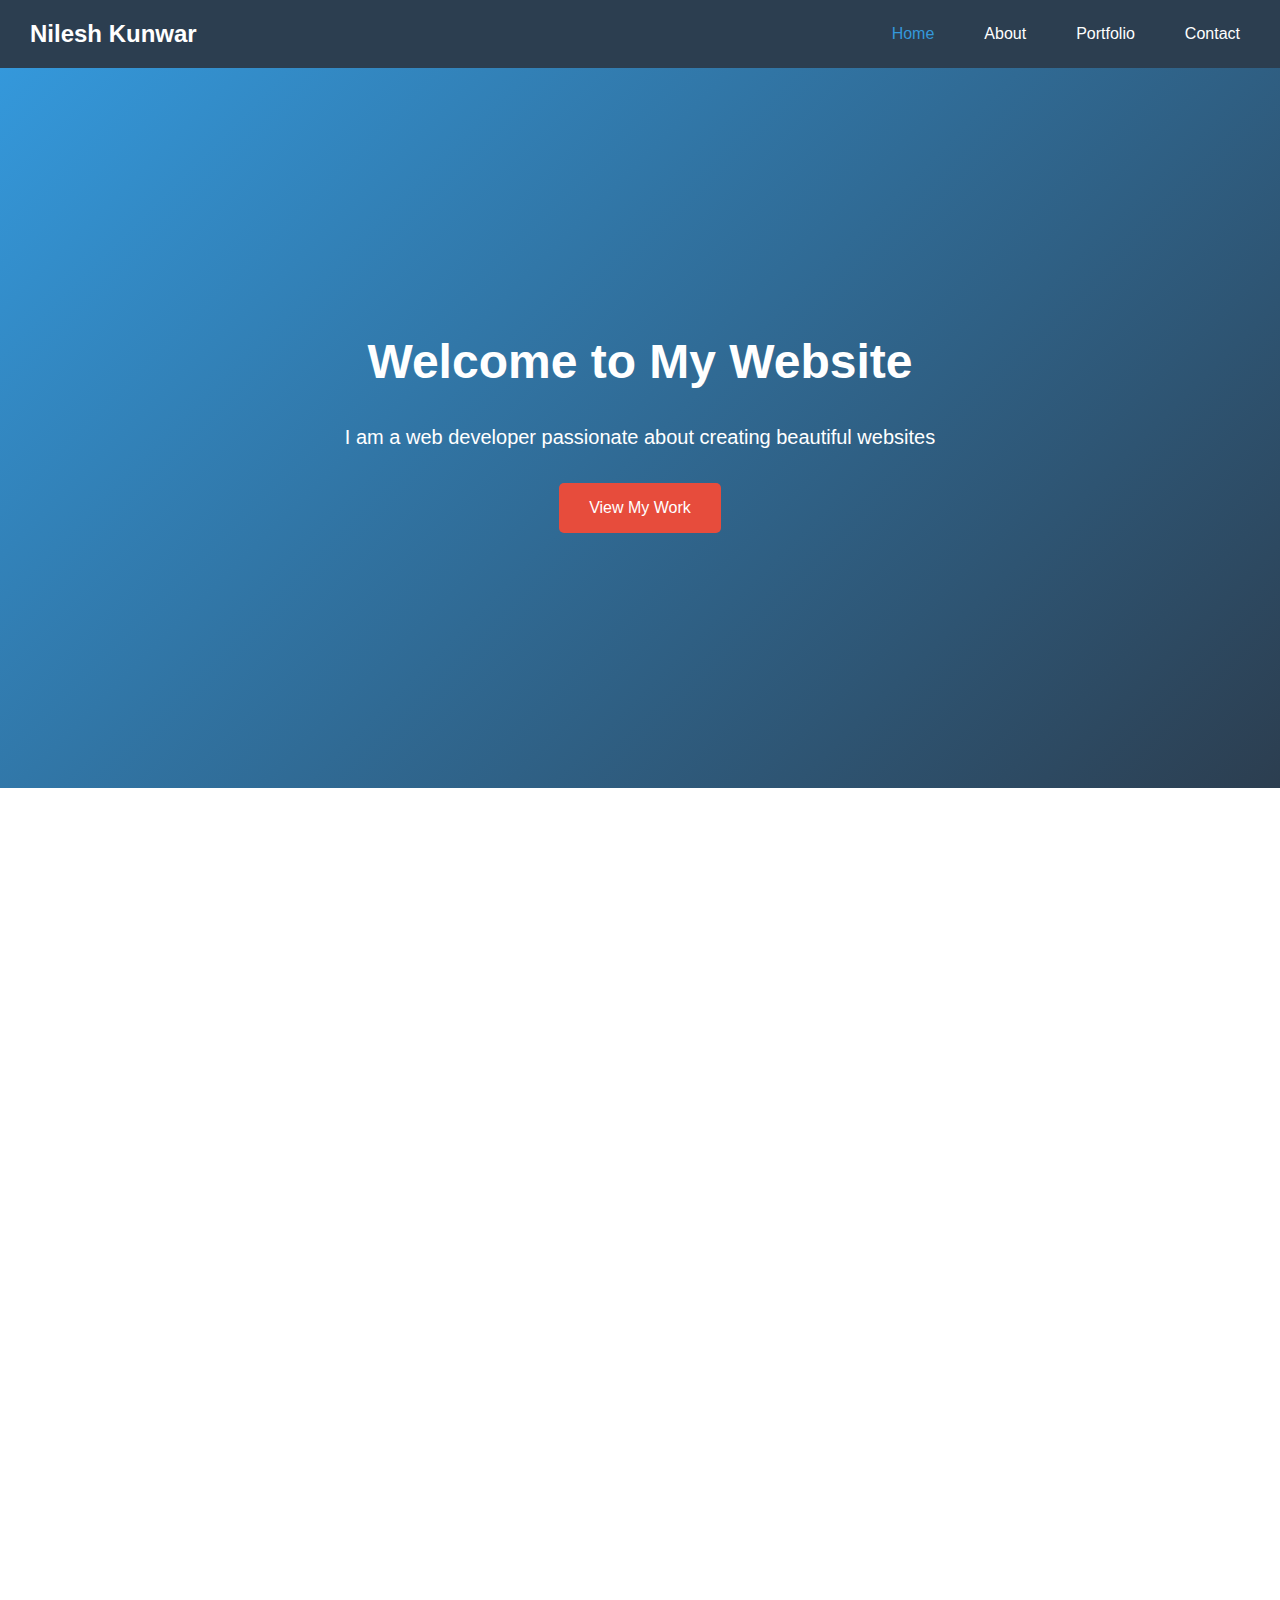
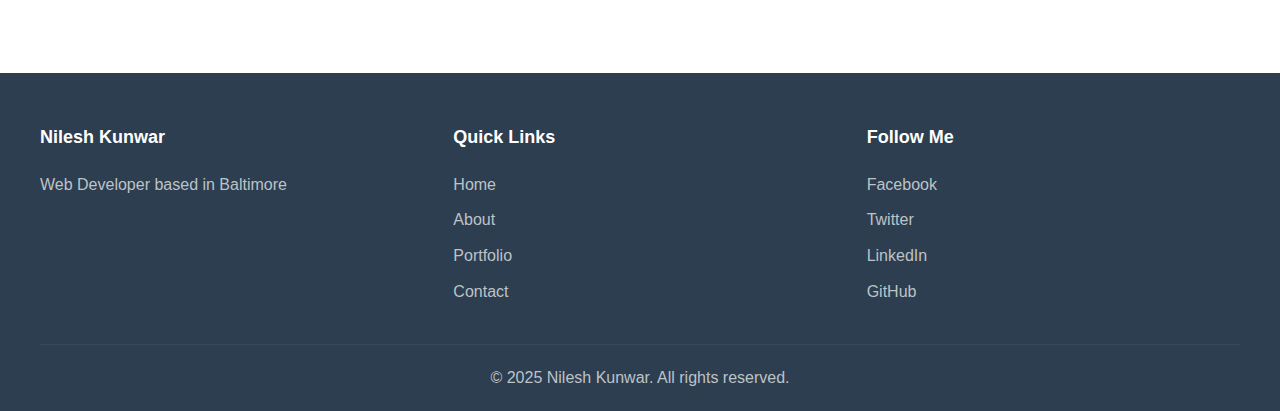
<file: index.html>
<!DOCTYPE html>
<html lang="en">
<head>
    <meta charset="UTF-8">
    <meta name="viewport" content="width=device-width, initial-scale=1.0">
    <title>Nilesh Kunwar - Home</title>
    <link rel="stylesheet" href="style.css">
</head>
<body>
    <!-- Navigation -->
    <nav class="navbar">
        <div class="nav-brand">
            <a href="index.html">Nilesh Kunwar</a>
        </div>
        <button class="hamburger" id="hamburger">
            <span></span>
            <span></span>
            <span></span>
        </button>
        <ul class="nav-menu" id="nav-menu">
            <li><a href="index.html" class="active">Home</a></li>
            <li><a href="about.html">About</a></li>
            <li><a href="portfolio.html">Portfolio</a></li>
            <li><a href="contact.html">Contact</a></li>
        </ul>
    </nav>

    <!-- Hero Section -->
    <section class="hero fade-in">
        <div class="hero-content">
            <h1>Welcome to My Website</h1>
            <p>I am a web developer passionate about creating beautiful websites</p>
            <a href="portfolio.html" class="btn">View My Work</a>
        </div>
    </section>

    <!-- Services Preview -->
    <section class="services fade-in">
        <h2>What I Do</h2>
        <div class="service-grid">
            <div class="service-card">
                <div class="service-icon">🎨</div>
                <h3>Web Design</h3>
                <p>Creating beautiful and user-friendly designs that engage visitors.</p>
            </div>
            <div class="service-card">
                <div class="service-icon">💻</div>
                <h3>Development</h3>
                <p>Building responsive websites using modern technologies.</p>
            </div>
            <div class="service-card">
                <div class="service-icon">📱</div>
                <h3>Mobile Friendly</h3>
                <p>Making sure your site works great on all devices.</p>
            </div>
        </div>
    </section>

    <!-- Call to Action -->
    <section class="cta fade-in">
        <h2>Ready to Start a Project?</h2>
        <p>Let's work together to bring your ideas to life</p>
        <a href="contact.html" class="btn btn-white">Get In Touch</a>
    </section>

    <!-- Footer -->
    <footer class="footer">
        <div class="footer-content">
            <div class="footer-section">
                <h4>Nilesh Kunwar</h4>
                <p>Web Developer based in Baltimore</p>
            </div>
            <div class="footer-section">
                <h4>Quick Links</h4>
                <ul>
                    <li><a href="index.html">Home</a></li>
                    <li><a href="about.html">About</a></li>
                    <li><a href="portfolio.html">Portfolio</a></li>
                    <li><a href="contact.html">Contact</a></li>
                </ul>
            </div>
            <div class="footer-section">
                <h4>Follow Me</h4>
                <div class="social-links">
                    <a href="#" class="social-link">Facebook</a>
                    <a href="#" class="social-link">Twitter</a>
                    <a href="#" class="social-link">LinkedIn</a>
                    <a href="#" class="social-link">GitHub</a>
                </div>
            </div>
        </div>
        <div class="footer-bottom">
            <p>&copy; 2025 Nilesh Kunwar. All rights reserved.</p>
        </div>
    </footer>

    <script src="script.js"></script>
</body>
</html>
</file>
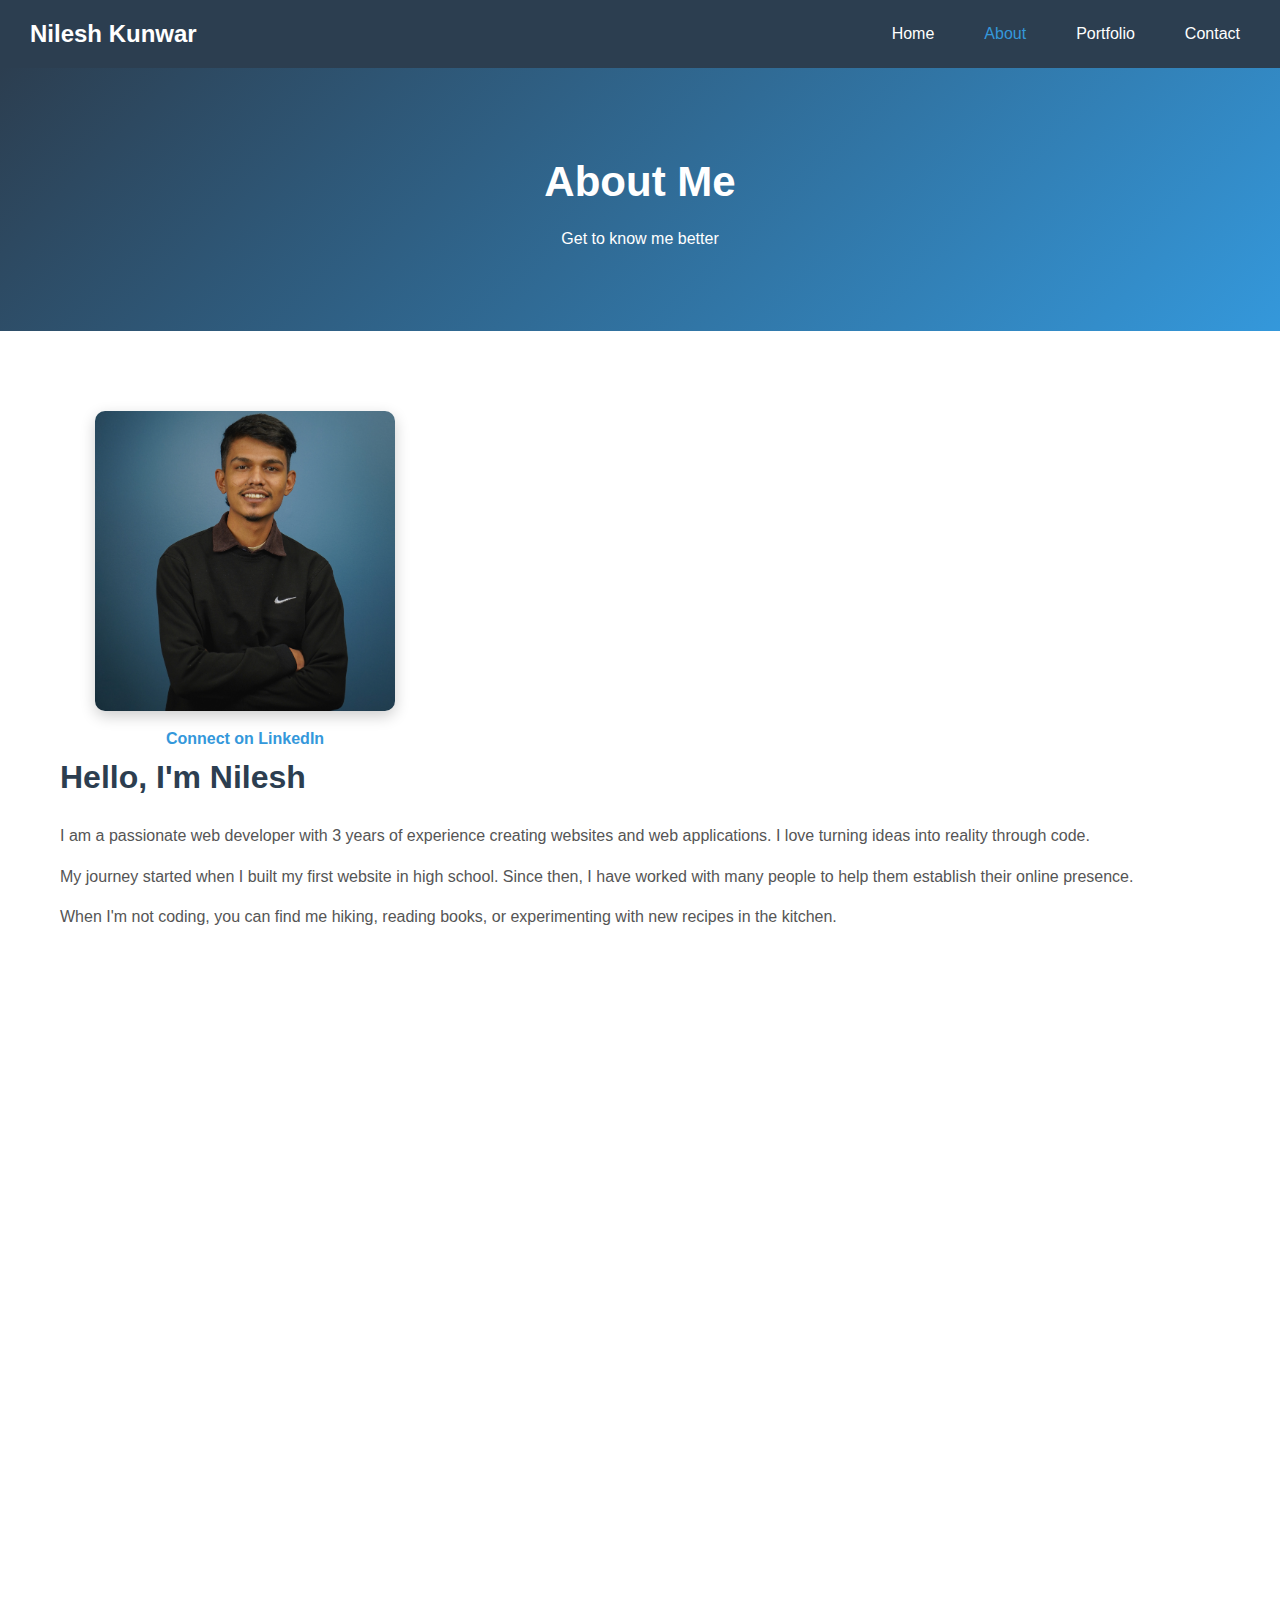
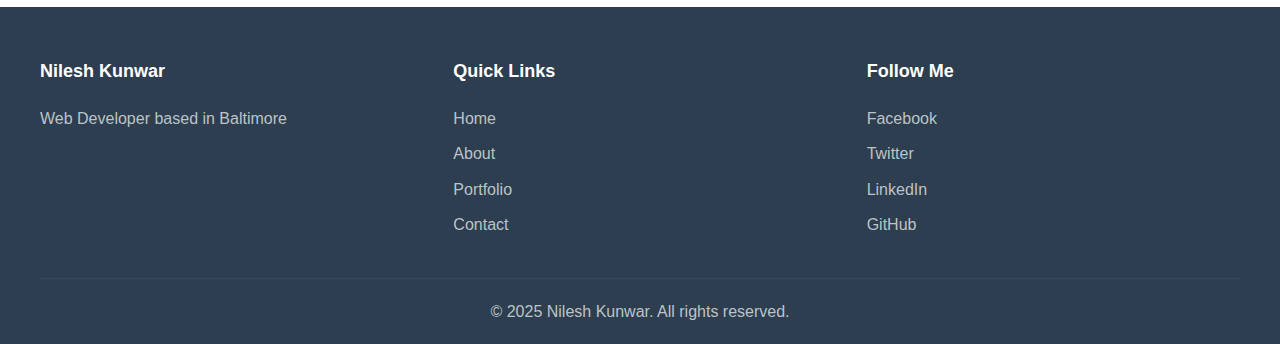
<file: about.html>
<!DOCTYPE html>
<html lang="en">
<head>
    <meta charset="UTF-8">
    <meta name="viewport" content="width=device-width, initial-scale=1.0">
    <title>Nilesh Kunwar - About</title>
    <link rel="stylesheet" href="style.css">
</head>
<body>
    <!-- Navigation -->
    <nav class="navbar">
        <div class="nav-brand">
            <a href="index.html">Nilesh Kunwar</a>
        </div>
        <button class="hamburger" id="hamburger">
            <span></span>
            <span></span>
            <span></span>
        </button>
        <ul class="nav-menu" id="nav-menu">
            <li><a href="index.html">Home</a></li>
            <li><a href="about.html" class="active">About</a></li>
            <li><a href="portfolio.html">Portfolio</a></li>
            <li><a href="contact.html">Contact</a></li>
        </ul>
    </nav>

    <!-- Page Header -->
    <section class="page-header fade-in">
        <h1>About Me</h1>
        <p>Get to know me better</p>
    </section>

    <!-- About Content -->
    <section class="about-section fade-in">
        <div class="about-container">
            <div class="about-image">
    <img src="images/Nilesh_Kunwar.jpg" alt="Nilesh Kunwar" class="about-photo">
<p class="linkedin-link">
        <a href="https://www.linkedin.com/in/nilesh-kunwar-455b9b221" 
           target="_blank" 
           rel="noopener noreferrer">
           Connect on LinkedIn
        </a>
    </p>
</div>

            </div>
            <div class="about-text">
                <h2>Hello, I'm Nilesh</h2>
                <p>I am a passionate web developer with 3 years of experience creating websites and web applications. I love turning ideas into reality through code.</p>
                <p>My journey started when I built my first website in high school. Since then, I have worked with many people to help them establish their online presence.</p>
                <p>When I'm not coding, you can find me hiking, reading books, or experimenting with new recipes in the kitchen.</p>
            </div>
        </div>
    </section>

    <!-- Skills Section -->
    <section class="skills-section fade-in">
        <h2>My Skills</h2>
        <div class="skills-grid">
            <div class="skill-item">
                <span class="skill-name">HTML</span>
                <div class="skill-bar">
                    <div class="skill-progress" style="width: 90%;"></div>
                </div>
            </div>
            <div class="skill-item">
                <span class="skill-name">CSS</span>
                <div class="skill-bar">
                    <div class="skill-progress" style="width: 85%;"></div>
                </div>
            </div>
            <div class="skill-item">
                <span class="skill-name">JavaScript</span>
                <div class="skill-bar">
                    <div class="skill-progress" style="width: 80%;"></div>
                </div>
            </div>
            <div class="skill-item">
                <span class="skill-name">React</span>
                <div class="skill-bar">
                    <div class="skill-progress" style="width: 70%;"></div>
                </div>
            </div>
        </div>
    </section>

    <!-- Footer -->
    <footer class="footer">
        <div class="footer-content">
            <div class="footer-section">
                <h4>Nilesh Kunwar</h4>
                <p>Web Developer based in Baltimore</p>
            </div>
            <div class="footer-section">
                <h4>Quick Links</h4>
                <ul>
                    <li><a href="index.html">Home</a></li>
                    <li><a href="about.html">About</a></li>
                    <li><a href="portfolio.html">Portfolio</a></li>
                    <li><a href="contact.html">Contact</a></li>
                </ul>
            </div>
            <div class="footer-section">
                <h4>Follow Me</h4>
                <div class="social-links">
                    <a href="#" class="social-link">Facebook</a>
                    <a href="#" class="social-link">Twitter</a>
                    <a href="#" class="social-link">LinkedIn</a>
                    <a href="#" class="social-link">GitHub</a>
                </div>
            </div>
        </div>
        <div class="footer-bottom">
            <p>&copy; 2025 Nilesh Kunwar. All rights reserved.</p>
        </div>
    </footer>

    <script src="script.js"></script>
</body>
</html>
</file>
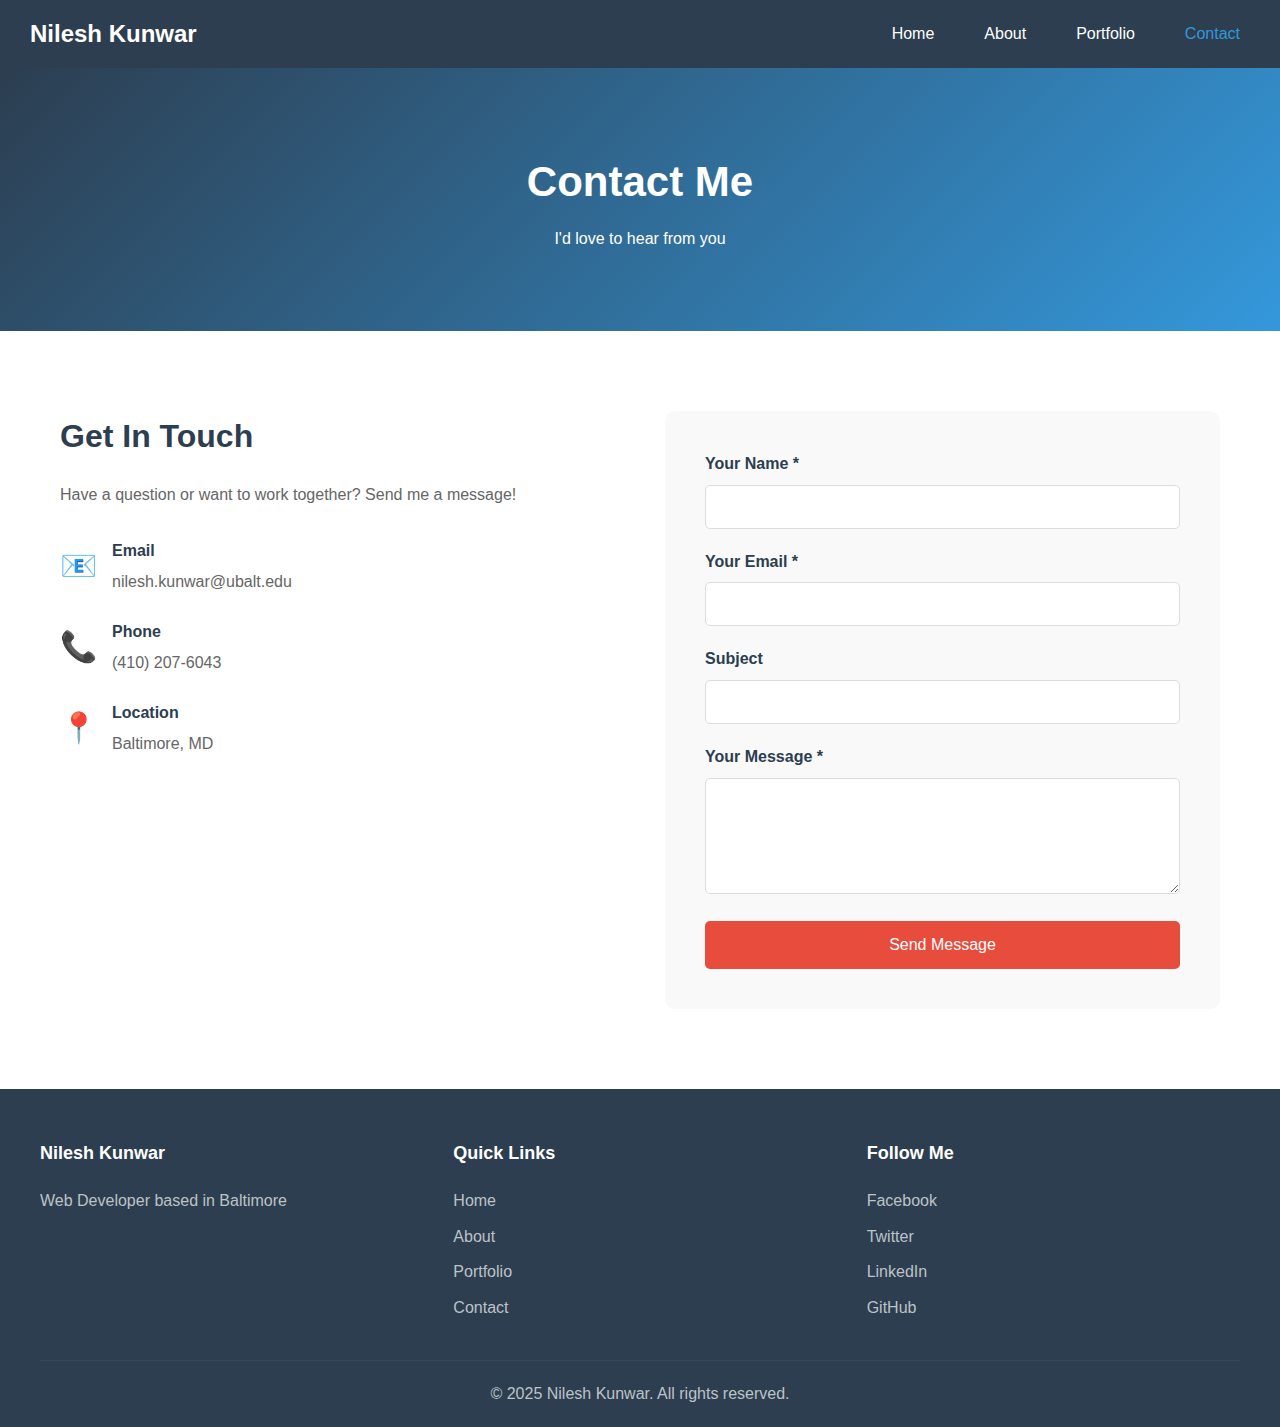
<file: contact.html>
<!DOCTYPE html>
<html lang="en">
<head>
    <meta charset="UTF-8">
    <meta name="viewport" content="width=device-width, initial-scale=1.0">
    <title>Nilesh Kunwar - Contact</title>
    <link rel="stylesheet" href="style.css">
</head>
<body>
    <!-- Navigation -->
    <nav class="navbar">
        <div class="nav-brand">
            <a href="index.html">Nilesh Kunwar</a>
        </div>
        <button class="hamburger" id="hamburger">
            <span></span>
            <span></span>
            <span></span>
        </button>
        <ul class="nav-menu" id="nav-menu">
            <li><a href="index.html">Home</a></li>
            <li><a href="about.html">About</a></li>
            <li><a href="portfolio.html">Portfolio</a></li>
            <li><a href="contact.html" class="active">Contact</a></li>
        </ul>
    </nav>

    <!-- Page Header -->
    <section class="page-header fade-in">
        <h1>Contact Me</h1>
        <p>I'd love to hear from you</p>
    </section>

    <!-- Contact Section -->
    <section class="contact-section fade-in">
        <div class="contact-container">
            <!-- Contact Info -->
            <div class="contact-info">
                <h2>Get In Touch</h2>
                <p>Have a question or want to work together? Send me a message!</p>
                
                <div class="info-item">
                    <span class="info-icon">📧</span>
                    <div>
                        <h4>Email</h4>
                        <p>nilesh.kunwar@ubalt.edu</p>
                    </div>
                </div>
                
                <div class="info-item">
                    <span class="info-icon">📞</span>
                    <div>
                        <h4>Phone</h4>
                        <p>(410) 207-6043</p>
                    </div>
                </div>
                
                <div class="info-item">
                    <span class="info-icon">📍</span>
                    <div>
                        <h4>Location</h4>
                        <p>Baltimore, MD</p>
                    </div>
                </div>
            </div>

            <!-- Contact Form -->
            <div class="contact-form-wrapper">
                <form id="contact-form" class="contact-form">
                    <div class="form-group">
                        <label for="name">Your Name *</label>
                        <input type="text" id="name" name="name" required>
                        <span class="error-message" id="name-error"></span>
                    </div>
                    
                    <div class="form-group">
                        <label for="email">Your Email *</label>
                        <input type="email" id="email" name="email" required>
                        <span class="error-message" id="email-error"></span>
                    </div>
                    
                    <div class="form-group">
                        <label for="subject">Subject</label>
                        <input type="text" id="subject" name="subject">
                    </div>
                    
                    <div class="form-group">
                        <label for="message">Your Message *</label>
                        <textarea id="message" name="message" rows="5" required></textarea>
                        <span class="error-message" id="message-error"></span>
                    </div>
                    
                    <button type="submit" class="btn btn-submit">Send Message</button>
                    
                    <div id="form-success" class="success-message">
                        Thank you! Your message has been sent successfully.
                    </div>
                </form>
            </div>
        </div>
    </section>

    <!-- Footer -->
    <footer class="footer">
        <div class="footer-content">
            <div class="footer-section">
                <h4>Nilesh Kunwar</h4>
                <p>Web Developer based in Baltimore</p>
            </div>
            <div class="footer-section">
                <h4>Quick Links</h4>
                <ul>
                    <li><a href="index.html">Home</a></li>
                    <li><a href="about.html">About</a></li>
                    <li><a href="portfolio.html">Portfolio</a></li>
                    <li><a href="contact.html">Contact</a></li>
                </ul>
            </div>
            <div class="footer-section">
                <h4>Follow Me</h4>
                <div class="social-links">
                    <a href="#" class="social-link">Facebook</a>
                    <a href="#" class="social-link">Twitter</a>
                    <a href="#" class="social-link">LinkedIn</a>
                    <a href="#" class="social-link">GitHub</a>
                </div>
            </div>
        </div>
        <div class="footer-bottom">
            <p>&copy; 2025 Nilesh Kunwar. All rights reserved.</p>
        </div>
    </footer>

    <script src="script.js"></script>
</body>
</html>
</file>
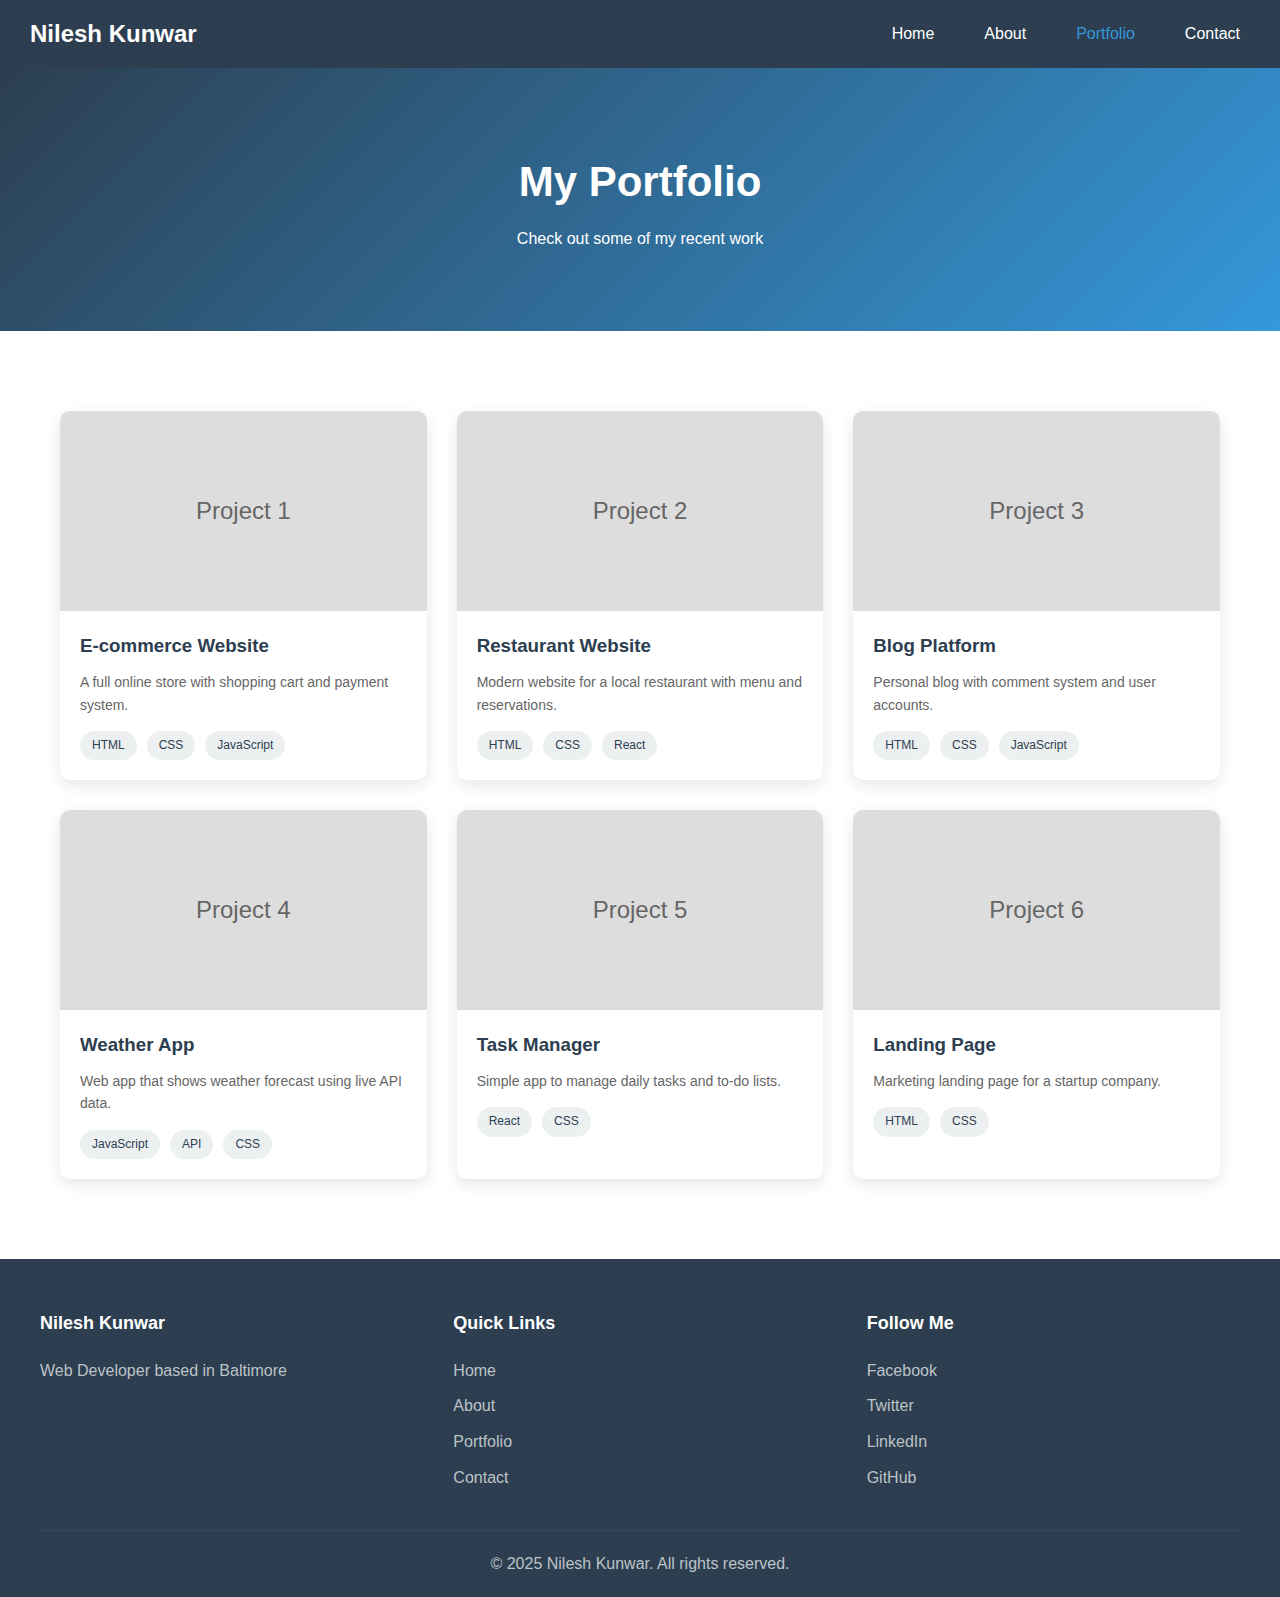
<file: portfolio.html>
<!DOCTYPE html>
<html lang="en">
<head>
    <meta charset="UTF-8">
    <meta name="viewport" content="width=device-width, initial-scale=1.0">
    <title>Nilesh Kunwar - Portfolio</title>
    <link rel="stylesheet" href="style.css">
</head>
<body>
    <!-- Navigation -->
    <nav class="navbar">
        <div class="nav-brand">
            <a href="index.html">Nilesh Kunwar</a>
        </div>
        <button class="hamburger" id="hamburger">
            <span></span>
            <span></span>
            <span></span>
        </button>
        <ul class="nav-menu" id="nav-menu">
            <li><a href="index.html">Home</a></li>
            <li><a href="about.html">About</a></li>
            <li><a href="portfolio.html" class="active">Portfolio</a></li>
            <li><a href="contact.html">Contact</a></li>
        </ul>
    </nav>

    <!-- Page Header -->
    <section class="page-header fade-in">
        <h1>My Portfolio</h1>
        <p>Check out some of my recent work</p>
    </section>

    <!-- Portfolio Grid -->
    <section class="portfolio-section fade-in">
        <div class="portfolio-grid">
            <!-- Project 1 -->
            <div class="project-card">
                <div class="project-image">
                    <div class="image-placeholder">
                        <span>Project 1</span>
                    </div>
                    <div class="project-overlay">
                        <a href="#" class="btn btn-small">View Project</a>
                    </div>
                </div>
                <div class="project-info">
                    <h3>E-commerce Website</h3>
                    <p>A full online store with shopping cart and payment system.</p>
                    <div class="project-tags">
                        <span>HTML</span>
                        <span>CSS</span>
                        <span>JavaScript</span>
                    </div>
                </div>
            </div>

            <!-- Project 2 -->
            <div class="project-card">
                <div class="project-image">
                    <div class="image-placeholder">
                        <span>Project 2</span>
                    </div>
                    <div class="project-overlay">
                        <a href="#" class="btn btn-small">View Project</a>
                    </div>
                </div>
                <div class="project-info">
                    <h3>Restaurant Website</h3>
                    <p>Modern website for a local restaurant with menu and reservations.</p>
                    <div class="project-tags">
                        <span>HTML</span>
                        <span>CSS</span>
                        <span>React</span>
                    </div>
                </div>
            </div>

            <!-- Project 3 -->
            <div class="project-card">
                <div class="project-image">
                    <div class="image-placeholder">
                        <span>Project 3</span>
                    </div>
                    <div class="project-overlay">
                        <a href="#" class="btn btn-small">View Project</a>
                    </div>
                </div>
                <div class="project-info">
                    <h3>Blog Platform</h3>
                    <p>Personal blog with comment system and user accounts.</p>
                    <div class="project-tags">
                        <span>HTML</span>
                        <span>CSS</span>
                        <span>JavaScript</span>
                    </div>
                </div>
            </div>

            <!-- Project 4 -->
            <div class="project-card">
                <div class="project-image">
                    <div class="image-placeholder">
                        <span>Project 4</span>
                    </div>
                    <div class="project-overlay">
                        <a href="#" class="btn btn-small">View Project</a>
                    </div>
                </div>
                <div class="project-info">
                    <h3>Weather App</h3>
                    <p>Web app that shows weather forecast using live API data.</p>
                    <div class="project-tags">
                        <span>JavaScript</span>
                        <span>API</span>
                        <span>CSS</span>
                    </div>
                </div>
            </div>

            <!-- Project 5 -->
            <div class="project-card">
                <div class="project-image">
                    <div class="image-placeholder">
                        <span>Project 5</span>
                    </div>
                    <div class="project-overlay">
                        <a href="#" class="btn btn-small">View Project</a>
                    </div>
                </div>
                <div class="project-info">
                    <h3>Task Manager</h3>
                    <p>Simple app to manage daily tasks and to-do lists.</p>
                    <div class="project-tags">
                        <span>React</span>
                        <span>CSS</span>
                    </div>
                </div>
            </div>

            <!-- Project 6 -->
            <div class="project-card">
                <div class="project-image">
                    <div class="image-placeholder">
                        <span>Project 6</span>
                    </div>
                    <div class="project-overlay">
                        <a href="#" class="btn btn-small">View Project</a>
                    </div>
                </div>
                <div class="project-info">
                    <h3>Landing Page</h3>
                    <p>Marketing landing page for a startup company.</p>
                    <div class="project-tags">
                        <span>HTML</span>
                        <span>CSS</span>
                    </div>
                </div>
            </div>
        </div>
    </section>

    <!-- Footer -->
    <footer class="footer">
        <div class="footer-content">
            <div class="footer-section">
                <h4>Nilesh Kunwar</h4>
                <p>Web Developer based in Baltimore</p>
            </div>
            <div class="footer-section">
                <h4>Quick Links</h4>
                <ul>
                    <li><a href="index.html">Home</a></li>
                    <li><a href="about.html">About</a></li>
                    <li><a href="portfolio.html">Portfolio</a></li>
                    <li><a href="contact.html">Contact</a></li>
                </ul>
            </div>
            <div class="footer-section">
                <h4>Follow Me</h4>
                <div class="social-links">
                    <a href="#" class="social-link">Facebook</a>
                    <a href="#" class="social-link">Twitter</a>
                    <a href="#" class="social-link">LinkedIn</a>
                    <a href="#" class="social-link">GitHub</a>
                </div>
            </div>
        </div>
        <div class="footer-bottom">
            <p>&copy; 2025 Nilesh Kunwar. All rights reserved.</p>
        </div>
    </footer>

    <script src="script.js"></script>
</body>
</html>
</file>
<file: style.css>
/* Basic Reset */
* {
    margin: 0;
    padding: 0;
    box-sizing: border-box;
}

body {
    font-family: Arial, sans-serif;
    line-height: 1.6;
    color: #333;
}

a {
    text-decoration: none;
    color: inherit;
}

ul {
    list-style: none;
}

/* Navigation Bar */
.navbar {
    background-color: #2c3e50;
    padding: 15px 30px;
    display: flex;
    justify-content: space-between;
    align-items: center;
    position: sticky;
    top: 0;
    z-index: 100;
}

.nav-brand a {
    color: white;
    font-size: 24px;
    font-weight: bold;
}

.nav-menu {
    display: flex;
    gap: 30px;
}

.nav-menu a {
    color: white;
    padding: 10px;
    transition: color 0.3s;
}

.nav-menu a:hover,
.nav-menu a.active {
    color: #3498db;
}

/* Hamburger Menu */
.hamburger {
    display: none;
    flex-direction: column;
    gap: 5px;
    background: none;
    border: none;
    cursor: pointer;
}

.hamburger span {
    width: 25px;
    height: 3px;
    background-color: white;
    transition: 0.3s;
}

/* Hero Section */
.hero {
    background: linear-gradient(135deg, #3498db, #2c3e50);
    color: white;
    padding: 100px 20px;
    text-align: center;
    min-height: 80vh;
    display: flex;
    align-items: center;
    justify-content: center;
}

.hero-content h1 {
    font-size: 48px;
    margin-bottom: 20px;
}

.hero-content p {
    font-size: 20px;
    margin-bottom: 30px;
}

/* Buttons */
.btn {
    display: inline-block;
    padding: 12px 30px;
    background-color: #e74c3c;
    color: white;
    border: none;
    border-radius: 5px;
    cursor: pointer;
    transition: background-color 0.3s, transform 0.3s;
}

.btn:hover {
    background-color: #c0392b;
    transform: translateY(-2px);
}

.btn-white {
    background-color: white;
    color: #2c3e50;
}

.btn-white:hover {
    background-color: #ecf0f1;
}

.btn-small {
    padding: 8px 20px;
    font-size: 14px;
}

/* Services Section */
.services {
    padding: 80px 20px;
    text-align: center;
    background-color: #f9f9f9;
}

.services h2 {
    font-size: 36px;
    margin-bottom: 50px;
    color: #2c3e50;
}

.service-grid {
    display: grid;
    grid-template-columns: repeat(auto-fit, minmax(250px, 1fr));
    gap: 30px;
    max-width: 1200px;
    margin: 0 auto;
}

.service-card {
    background: white;
    padding: 40px 30px;
    border-radius: 10px;
    box-shadow: 0 5px 15px rgba(0,0,0,0.1);
    transition: transform 0.3s;
}

.service-card:hover {
    transform: translateY(-10px);
}

.service-icon {
    font-size: 50px;
    margin-bottom: 20px;
}

.service-card h3 {
    margin-bottom: 15px;
    color: #2c3e50;
}

/* CTA Section */
.cta {
    background-color: #3498db;
    color: white;
    padding: 80px 20px;
    text-align: center;
}

.cta h2 {
    font-size: 36px;
    margin-bottom: 15px;
}

.cta p {
    margin-bottom: 30px;
    font-size: 18px;
}

/* Page Header */
.page-header {
    background: linear-gradient(135deg, #2c3e50, #3498db);
    color: white;
    padding: 80px 20px;
    text-align: center;
}

.page-header h1 {
    font-size: 42px;
    margin-bottom: 10px;
}

/* About Section */
.about-section {
    padding: 80px 20px;
    max-width: 1200px;
    margin: 0 auto;
}

.about-container {
    display: grid;
    grid-template-columns: 1fr 2fr;
    gap: 50px;
    align-items: center;
}

.image-placeholder {
    background-color: #ddd;
    height: 300px;
    display: flex;
    align-items: center;
    justify-content: center;
    border-radius: 10px;
    font-size: 24px;
    color: #666;
}

.about-text h2 {
    font-size: 32px;
    margin-bottom: 20px;
    color: #2c3e50;
}

.about-text p {
    margin-bottom: 15px;
    color: #555;
}

/* Skills Section */
.skills-section {
    padding: 80px 20px;
    background-color: #f9f9f9;
}

.skills-section h2 {
    text-align: center;
    font-size: 36px;
    margin-bottom: 50px;
    color: #2c3e50;
}

.skills-grid {
    max-width: 600px;
    margin: 0 auto;
}

.skill-item {
    margin-bottom: 25px;
}

.skill-name {
    display: block;
    margin-bottom: 8px;
    font-weight: bold;
}

.skill-bar {
    background-color: #ddd;
    height: 20px;
    border-radius: 10px;
    overflow: hidden;
}

.skill-progress {
    background-color: #3498db;
    height: 100%;
    border-radius: 10px;
    transition: width 1s ease;
}

/* Portfolio Section */
.portfolio-section {
    padding: 80px 20px;
    max-width: 1200px;
    margin: 0 auto;
}

.portfolio-grid {
    display: grid;
    grid-template-columns: repeat(auto-fit, minmax(300px, 1fr));
    gap: 30px;
}

.project-card {
    background: white;
    border-radius: 10px;
    overflow: hidden;
    box-shadow: 0 5px 15px rgba(0,0,0,0.1);
    transition: transform 0.3s;
}

.project-card:hover {
    transform: translateY(-5px);
}

.project-image {
    position: relative;
    height: 200px;
}

.project-image .image-placeholder {
    height: 100%;
    border-radius: 0;
}

.project-overlay {
    position: absolute;
    top: 0;
    left: 0;
    width: 100%;
    height: 100%;
    background-color: rgba(0,0,0,0.7);
    display: flex;
    align-items: center;
    justify-content: center;
    opacity: 0;
    transition: opacity 0.3s;
}

.project-card:hover .project-overlay {
    opacity: 1;
}

.project-info {
    padding: 20px;
}

.project-info h3 {
    margin-bottom: 10px;
    color: #2c3e50;
}

.project-info p {
    color: #666;
    margin-bottom: 15px;
    font-size: 14px;
}

.project-tags {
    display: flex;
    gap: 10px;
    flex-wrap: wrap;
}

.project-tags span {
    background-color: #ecf0f1;
    padding: 5px 12px;
    border-radius: 15px;
    font-size: 12px;
    color: #2c3e50;
}

/* Contact Section */
.contact-section {
    padding: 80px 20px;
    max-width: 1200px;
    margin: 0 auto;
}

.contact-container {
    display: grid;
    grid-template-columns: 1fr 1fr;
    gap: 50px;
}

.contact-info h2 {
    font-size: 32px;
    margin-bottom: 20px;
    color: #2c3e50;
}

.contact-info > p {
    margin-bottom: 30px;
    color: #666;
}

.info-item {
    display: flex;
    align-items: center;
    gap: 15px;
    margin-bottom: 25px;
}

.info-icon {
    font-size: 30px;
}

.info-item h4 {
    color: #2c3e50;
    margin-bottom: 5px;
}

.info-item p {
    color: #666;
}

/* Contact Form */
.contact-form {
    background-color: #f9f9f9;
    padding: 40px;
    border-radius: 10px;
}

.form-group {
    margin-bottom: 20px;
}

.form-group label {
    display: block;
    margin-bottom: 8px;
    font-weight: bold;
    color: #2c3e50;
}

.form-group input,
.form-group textarea {
    width: 100%;
    padding: 12px;
    border: 1px solid #ddd;
    border-radius: 5px;
    font-size: 16px;
    font-family: inherit;
}

.form-group input:focus,
.form-group textarea:focus {
    outline: none;
    border-color: #3498db;
}

.form-group input.error,
.form-group textarea.error {
    border-color: #e74c3c;
}

.error-message {
    color: #e74c3c;
    font-size: 14px;
    margin-top: 5px;
    display: block;
}

.btn-submit {
    width: 100%;
    padding: 15px;
    font-size: 16px;
}

.success-message {
    display: none;
    background-color: #27ae60;
    color: white;
    padding: 15px;
    border-radius: 5px;
    margin-top: 20px;
    text-align: center;
}

.success-message.show {
    display: block;
}

/* Footer */
.footer {
    background-color: #2c3e50;
    color: white;
    padding: 50px 20px 20px;
}

.footer-content {
    display: grid;
    grid-template-columns: repeat(auto-fit, minmax(200px, 1fr));
    gap: 40px;
    max-width: 1200px;
    margin: 0 auto;
    padding-bottom: 30px;
    border-bottom: 1px solid #34495e;
}

.footer-section h4 {
    margin-bottom: 20px;
    font-size: 18px;
}

.footer-section p {
    color: #bdc3c7;
}

.footer-section ul li {
    margin-bottom: 10px;
}

.footer-section ul li a {
    color: #bdc3c7;
    transition: color 0.3s;
}

.footer-section ul li a:hover {
    color: #3498db;
}

.social-links {
    display: flex;
    flex-direction: column;
    gap: 10px;
}

.social-link {
    color: #bdc3c7;
    transition: color 0.3s;
}

.social-link:hover {
    color: #3498db;
}

.footer-bottom {
    text-align: center;
    padding-top: 20px;
    color: #bdc3c7;
}

/* Fade In Animation */
.fade-in {
    opacity: 0;
    transform: translateY(20px);
    transition: opacity 0.6s ease, transform 0.6s ease;
}

.fade-in.visible {
    opacity: 1;
    transform: translateY(0);
}

/* Mobile Responsive */
@media (max-width: 768px) {
    .hamburger {
        display: flex;
    }
    
    .nav-menu {
        position: absolute;
        top: 60px;
        left: 0;
        right: 0;
        background-color: #2c3e50;
        flex-direction: column;
        padding: 20px;
        gap: 10px;
        display: none;
    }
    
    .nav-menu.active {
        display: flex;
    }
    
    .hero-content h1 {
        font-size: 32px;
    }
    
    .hero-content p {
        font-size: 16px;
    }
    
    .about-container {
        grid-template-columns: 1fr;
    }
    
    .contact-container {
        grid-template-columns: 1fr;
    }
    
    .portfolio-grid {
        grid-template-columns: 1fr;
    }
    
    .services h2,
    .skills-section h2,
    .cta h2 {
        font-size: 28px;
    }
    
    .page-header h1 {
        font-size: 32px;
    }
    
    .contact-form {
        padding: 25px;
    }
}

@media (max-width: 480px) {
    .navbar {
        padding: 15px;
    }
    
    .hero {
        padding: 60px 15px;
    }
    
    .hero-content h1 {
        font-size: 28px;
    }
    
    .service-grid {
        grid-template-columns: 1fr;
    }
    
    .btn {
        padding: 10px 20px;
    }
}

.about-photo {
    width: 100%;
    max-width: 300px;
    height: 300px;
    object-fit: cover;
    border-radius: 10px; /* use 50% for circle */
    box-shadow: 0 5px 15px rgba(0, 0, 0, 0.2);
    display: block;
    margin: 0 auto;
}
.linkedin-link {
    text-align: center;
    margin-top: 15px;
}

.linkedin-link a {
    color: #3498db;
    font-weight: bold;
}

.linkedin-link a:hover {
    text-decoration: underline;
}
</file>
